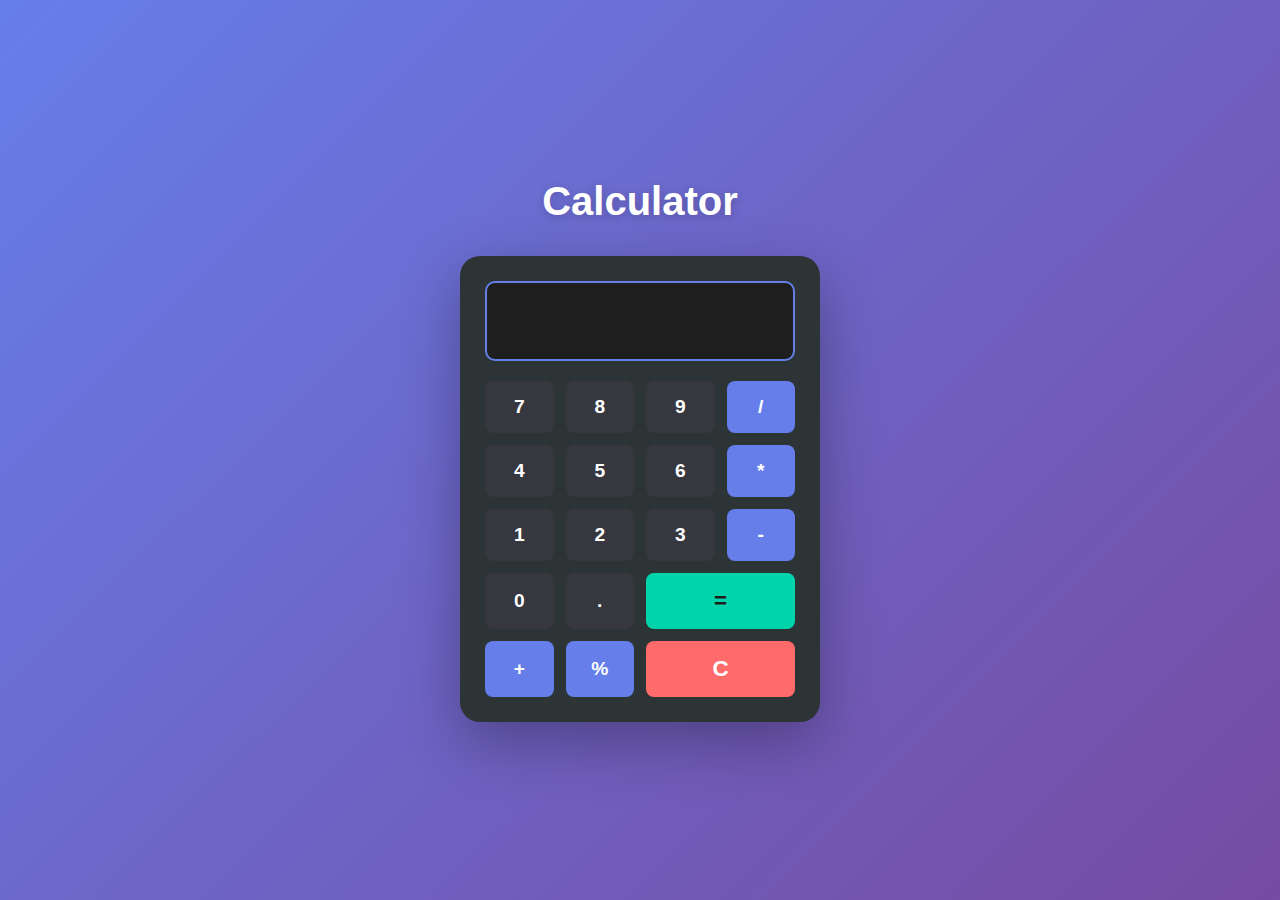
<file: Calculator/index.html>
<!DOCTYPE html>
<html lang="en">
<head>
    <meta charset="UTF-8">
    <meta name="viewport" content="width=device-width, initial-scale=1.0">
    <title>Calculator</title>
    <link rel="stylesheet" href="style.css">
</head>
<body>
    <main>
        <h1>Calculator</h1>

        <div class="Calculator">
            <input type="text" class="display" disabled>

            <div class="buttons">
                <button class="btn" data-value="7">7</button>
                <button class="btn" data-value="8">8</button>
                <button class="btn" data-value="9">9</button>
                <button class="btn" data-value="/">/</button>

                <button class="btn" data-value="4">4</button>
                <button class="btn" data-value="5">5</button>
                <button class="btn" data-value="6">6</button>
                <button class="btn" data-value="*">*</button>

                <button class="btn" data-value="1">1</button>
                <button class="btn" data-value="2">2</button>
                <button class="btn" data-value="3">3</button>
                <button class="btn" data-value="-">-</button>

                <button class="btn" data-value="0">0</button>
                <button class="btn" data-value=".">.</button>
                <button class="btn" id="equals">=</button>
                <button class="btn" data-value="+">+</button>

                <button class="btn" data-value="%">%</button>
                <button class="btn" id="clear">C</button>
            </div>

        </div>

    </main>
    <script src="script.js"></script>
</body>
</html>
</file>
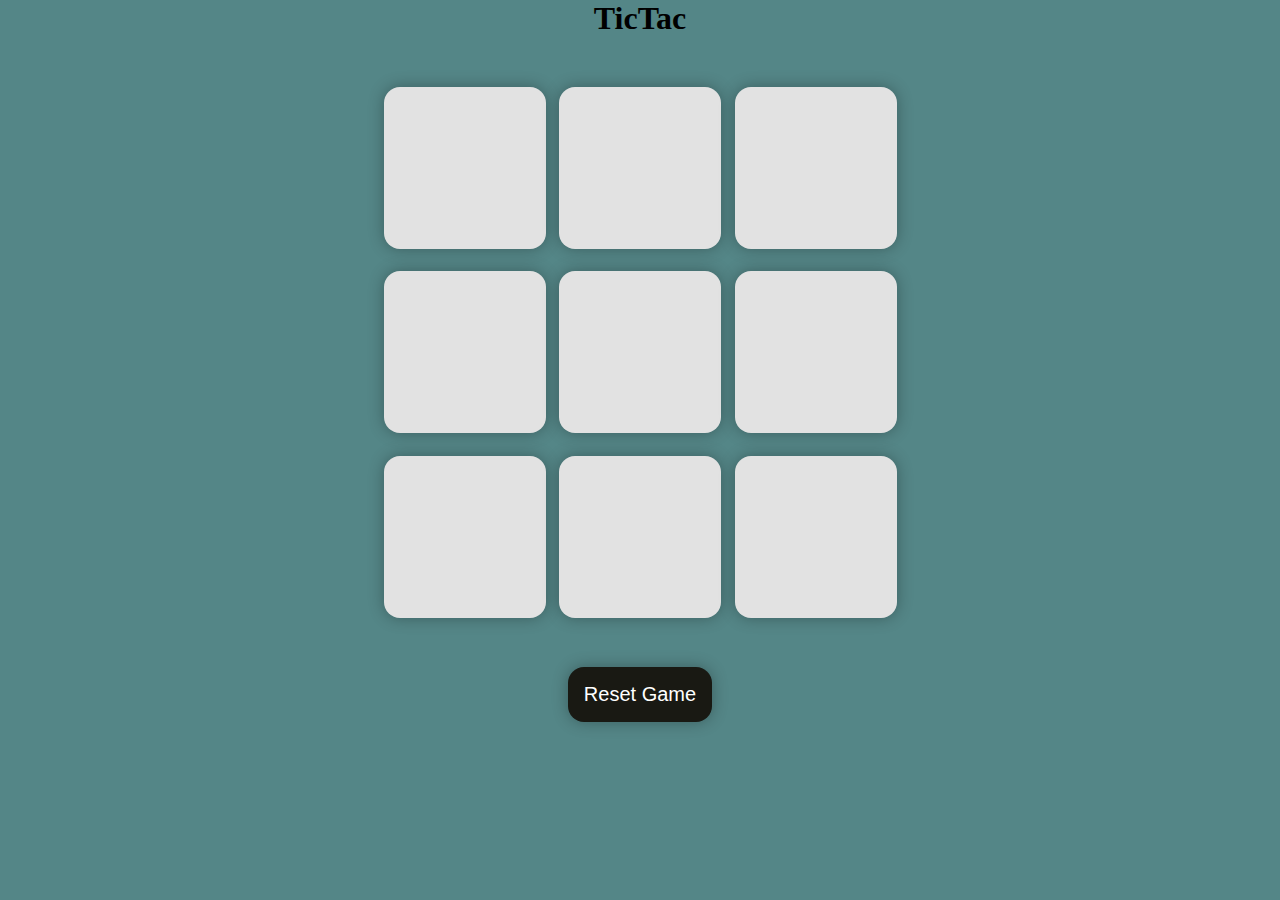
<file: Game pjt/index.html>
<!DOCTYPE html>
<html lang="en">
<head>
    <meta charset="UTF-8">
    <meta name="viewport" content="width=device-width, initial-scale=1.0">
    <title>TicTac</title>
    <link rel="icon" type="image/jpg" href="./IMG_8805.jpg">
    <link rel="stylesheet" href="style.css">
</head>
<body>
    <div class="msg-container hide">
        <p id="msg">Winner</p>
        <button id="New-btn" type="button">New Game</button>
    </div>

    <div class="msg-draw hide">
        <p id="draw-msg">Draw</p>
    </div>

    <main>
        <h1>TicTac</h1>
        <div class="container">
            <div class="game">
                <button class="box"></button>
                <button class="box"></button>
                <button class="box"></button>
                <button class="box"></button>
                <button class="box"></button>
                <button class="box"> </button>
                <button class="box"> </button>
                <button class="box"> </button>
                <button class="box"> </button>
            </div>
        </div>

        <button id="reset-btn" type="button">Reset Game</button>
    </main>
    <script src="TicToc.js"></script>
</body>
</html>
</file>
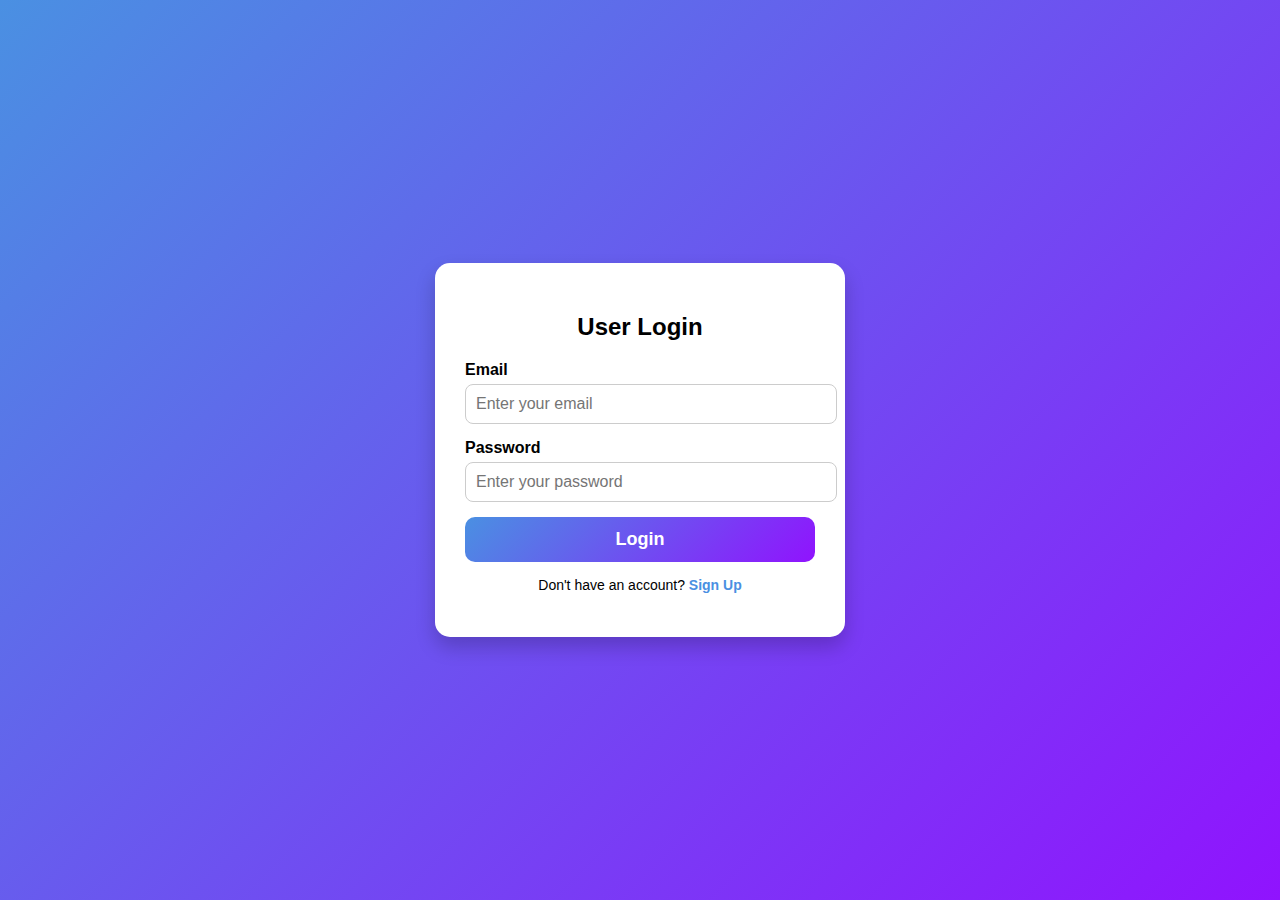
<file: Calculator/login.html>
<!DOCTYPE html>
<html lang="en">
<head>
  <meta charset="UTF-8" />
  <meta name="viewport" content="width=device-width, initial-scale=1.0" />
  <title>Login Interface</title>
  <style>
    body {
      margin: 0;
      padding: 0;
      font-family: Arial, sans-serif;
      background: linear-gradient(135deg, #4a90e2, #9013fe);
      height: 100vh;
      display: flex;
      justify-content: center;
      align-items: center;
    }

    .login-container {
      background: white;
      width: 350px;
      padding: 30px;
      border-radius: 15px;
      box-shadow: 0 10px 20px rgba(0,0,0,0.2);
      animation: fadeIn 0.6s ease;
    }

    @keyframes fadeIn {
      from {opacity: 0; transform: translateY(20px);} 
      to {opacity: 1; transform: translateY(0);} 
    }

    h2 {
      text-align: center;
      margin-bottom: 20px;
      font-weight: bold;
    }

    .input-group {
      margin-bottom: 15px;
    }

    .input-group label {
      display: block;
      font-weight: 600;
      margin-bottom: 5px;
    }

    .input-group input {
      width: 100%;
      padding: 10px;
      border-radius: 8px;
      border: 1px solid #ccc;
      font-size: 16px;
      transition: 0.3s;
    }

    .input-group input:focus {
      border-color: #4a90e2;
      outline: none;
      box-shadow: 0 0 5px rgba(74,144,226,0.5);
    }

    .login-btn {
      width: 100%;
      padding: 12px;
      border: none;
      background: linear-gradient(135deg, #4a90e2, #9013fe);
      color: white;
      font-size: 18px;
      font-weight: bold;
      border-radius: 10px;
      cursor: pointer;
      transition: 0.3s;
    }

    .login-btn:hover {
      opacity: 0.9;
      transform: scale(1.02);
    }

    .footer-text {
      text-align: center;
      margin-top: 15px;
      font-size: 14px;
    }

    .footer-text a {
      text-decoration: none;
      color: #4a90e2;
      font-weight: bold;
    }
  </style>
</head>
<body>
  <div class="login-container">
    <h2>User Login</h2>

    <div class="input-group">
      <label for="email">Email</label>
      <input type="email" id="email" placeholder="Enter your email" />
    </div>

    <div class="input-group">
      <label for="password">Password</label>
      <input type="password" id="password" placeholder="Enter your password" />
    </div>

    <button class="login-btn">Login</button>

    <p class="footer-text">Don't have an account? <a href="#">Sign Up</a></p>
  </div>
</body>
</html>
</file>
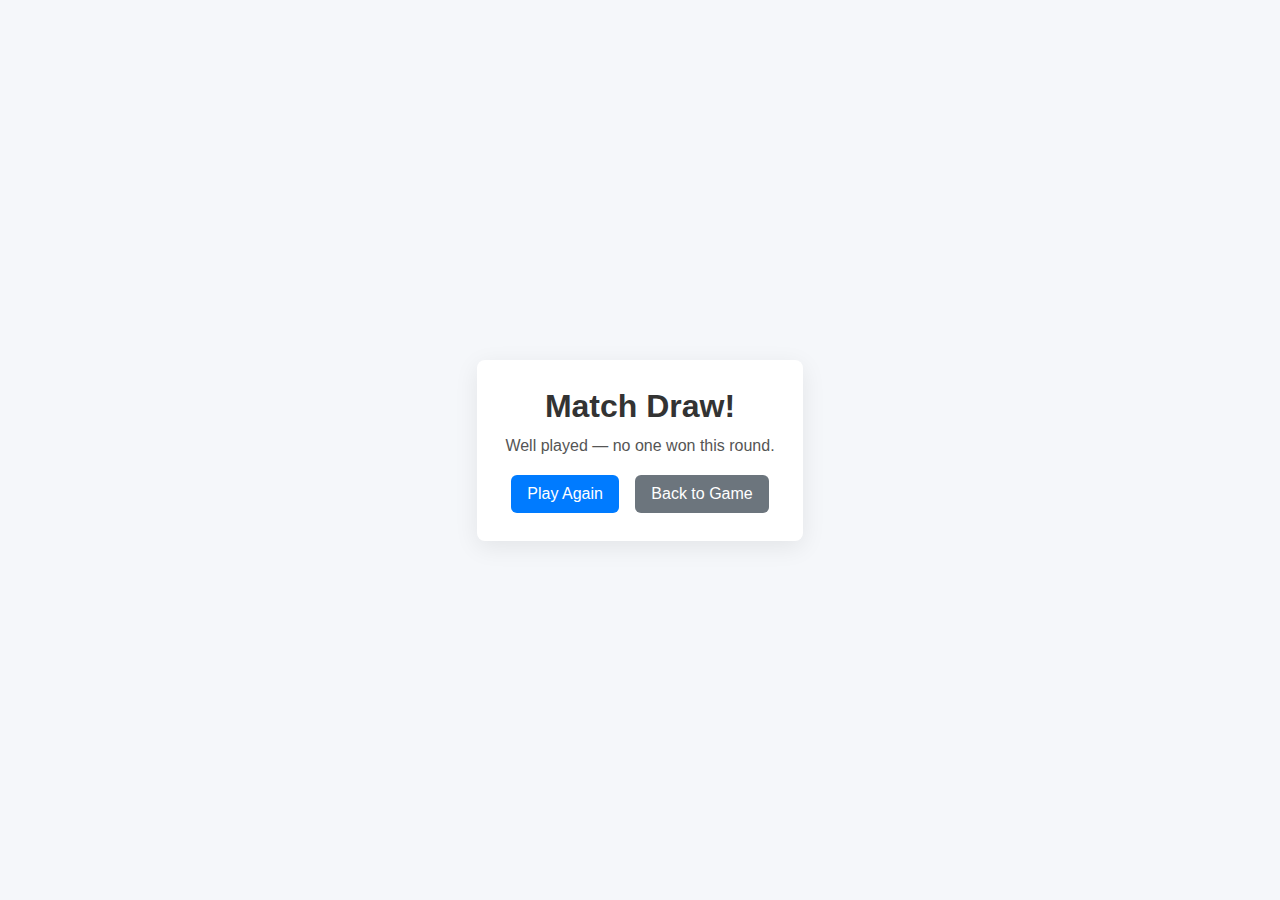
<file: Game pjt/draw.html>
<!DOCTYPE html>
<html lang="en">
<head>
  <meta charset="utf-8">
  <meta name="viewport" content="width=device-width,initial-scale=1">
  <title>Match Draw</title>
  <link rel="stylesheet" href="style.css">
  <style>
    body { display:flex; align-items:center; justify-content:center; height:100vh; background:#f5f7fa; font-family: Arial, Helvetica, sans-serif; }

    .card { background: white; padding: 28px; border-radius: 8px; box-shadow: 0 6px 24px rgba(0,0,0,0.08); text-align:center; }

    h1 { margin: 0 0 12px; color:#333; }

    p { margin: 0 0 20px; color:#555; }

    .actions a, .actions button { display:inline-block; margin: 0 6px; padding:10px 16px; border-radius:6px; border:none; text-decoration:none; color:white; background:#007bff; }
    
    .actions a.secondary { background:#6c757d; }
  </style>
</head>
<body>
  <div class="card">
    <h1>Match Draw!</h1>
    <p>Well played — no one won this round.</p>
    <div class="actions">
      <a href="index.html">Play Again</a>
      <a class="secondary" href="index.html">Back to Game</a>
    </div>
  </div>
</body>
</html>
</file>
<file: Calculator/style.css>
* {
    margin: 0;
    padding: 0;
    box-sizing: border-box;
    font-family: 'Segoe UI', Tahoma, Geneva, Verdana, sans-serif;
}

body {
    background: linear-gradient(135deg, #667eea 0%, #764ba2 100%);
    display: flex;
    justify-content: center;
    align-items: center;
    height: 100vh;
    min-height: 100vh;
}

main {
    text-align: center;
}

main h1 {
    color: white;
    font-size: 2.5rem;
    margin-bottom: 2rem;
    text-shadow: 0 2px 10px rgba(0, 0, 0, 0.2);
}

.Calculator {
    background-color: #2d3436;
    border-radius: 20px;
    box-shadow: 0 20px 60px rgba(0, 0, 0, 0.3);
    padding: 25px;
    width: 360px;
}

.display {
    background-color: #1e1e1e;
    color: #00ff00;
    font-size: 2.5rem;
    text-align: right;
    padding: 20px;
    border-radius: 10px;
    margin-bottom: 20px;
    height: 80px;
    overflow-x: auto;
    border: 2px solid #667eea;
    font-weight: 500;
    letter-spacing: 2px;
    width: 100%;
}

.display::-webkit-scrollbar {
    height: 4px;
}

.display::-webkit-scrollbar-track {
    background: #1e1e1e;
    border-radius: 10px;
}

.display::-webkit-scrollbar-thumb {
    background: #667eea;
    border-radius: 10px;
}

.buttons {
    display: grid;
    grid-template-columns: repeat(4, 1fr);
    grid-gap: 12px;
}

.btn {
    background-color: #36373f;
    color: white;
    border: none;
    border-radius: 8px;
    padding: 15px;
    font-size: 1.2rem;
    font-weight: 600;
    cursor: pointer;
    transition: all 0.3s ease;
}

.btn:hover {
    background-color: #444a52;
    transform: translateY(-2px);
    box-shadow: 0 6px 15px rgba(0, 0, 0, 0.2);
}

.btn:active {
    transform: translateY(0);
    box-shadow: 0 2px 5px rgba(0, 0, 0, 0.2);
}

.btn:focus {
    outline: none;
    box-shadow: 0 0 0 3px rgba(102, 126, 234, 0.5);
}

/* Operator buttons (/, *, -, +) */
.btn[data-value="/"],
.btn[data-value="*"],
.btn[data-value="-"],
.btn[data-value="+"],
.btn[data-value="%"] {
    background-color: #667eea;
    color: white;
}

.btn[data-value="/"]::hover,
.btn[data-value="*"]::hover,
.btn[data-value="-"]::hover,
.btn[data-value="+"]::hover,
.btn[data-value="%"]::hover {
    background-color: #764ba2;
}

.btn[data-value="/"]::active,
.btn[data-value="*"]::active,
.btn[data-value="-"]::active,
.btn[data-value="+"]::active,
.btn[data-value="%"]::active {
    background-color: #5568d3;
}

/* Equals button */
#equals {
    background-color: #00d4aa;
    color: #1e1e1e;
    grid-column: span 2;
    font-size: 1.4rem;
}

#equals:hover {
    background-color: #00e8c0;
}

#equals:active {
    background-color: #00c299;
}

/* Clear button */
#clear {
    background-color: #ff6b6b;
    color: white;
    grid-column: span 2;
    font-size: 1.4rem;
}

#clear:hover {
    background-color: #ff8585;
}

#clear:active {
    background-color: #e55555;
}
</file>
<file: Game pjt/style.css>
* {
    margin: 0;
    padding: 0;
    box-sizing: border-box;
}

body {
    background-color: #548687;
    text-align: center;
}

.container{
    height: 70vh;
    display: flex;
    justify-content: center;
    align-items: center;
    gap: 1.5vmin;
}


.game {
    height: 60vmin;
    width: 60vmin;
    display: flex;
    flex-wrap: wrap;
    justify-content: center;
    align-items: center;
    gap: 1.5vmin;
}

.box {
    height: 18vmin ;
    width: 18vmin ;
    border-radius: 1rem;
    border:none;
    box-shadow: 0 0 1rem rgba(0, 0, 0, 0.3);
    font-size: 8vmin;
    color: #b0413e;
    background-color: #e2e2e2;

}

/* Player colors */
.player-o {
    color: #0d6efd; /* blue for O */
    font-weight: 700;
}
.player-x {
    color: #dc3545; /* red for X */
    font-weight: 700;
}

/* Optional winning highlight */
.winning {
    background-color: #ffe59e;
}

#reset-btn{
    padding: 1rem;
    font-size: 1.25rem;
    background-color: #191913;
    color: white;
    border-radius: 1rem;
    border: none;
    box-shadow: 0 0 1rem rgba(0, 0, 0, 0.3);
    cursor: pointer;
}

#New-btn{
    padding: 1rem;
    font-size: 1.25rem;
    background-color: #191913;
    color: white;
    border-radius: 1rem;
    border: none;
    box-shadow: 0 0 1rem rgba(0, 0, 0, 0.3);
    cursor: pointer;
}

#msg{
    font-size: 5vmin;
    color:#ffffc7;
    margin-bottom: 1rem;
}

.msg-container{
    height: 100vmin;
    display: flex;
    justify-content: center;
    align-items: center;
    flex-direction: column;
    gap: 4rem;

}

.hide{
    display: none;
}
.draw{
   display: none;
}

/* Title section with image */
.title-section {
    display: flex;
    align-items: center;
    justify-content: center;
    gap: 1.5rem;
    margin-bottom: 2rem;
}

/* Game logo styling */
.game-logo {
    max-width: 100px;
    height: auto;
    border-radius: 0.5rem;
    box-shadow: 0 0 1rem rgba(0, 0, 0, 0.3);
}

.title-section h1 {
    font-size: 3rem;
    color: #ffffc7;
    margin: 0;
}
</file>
